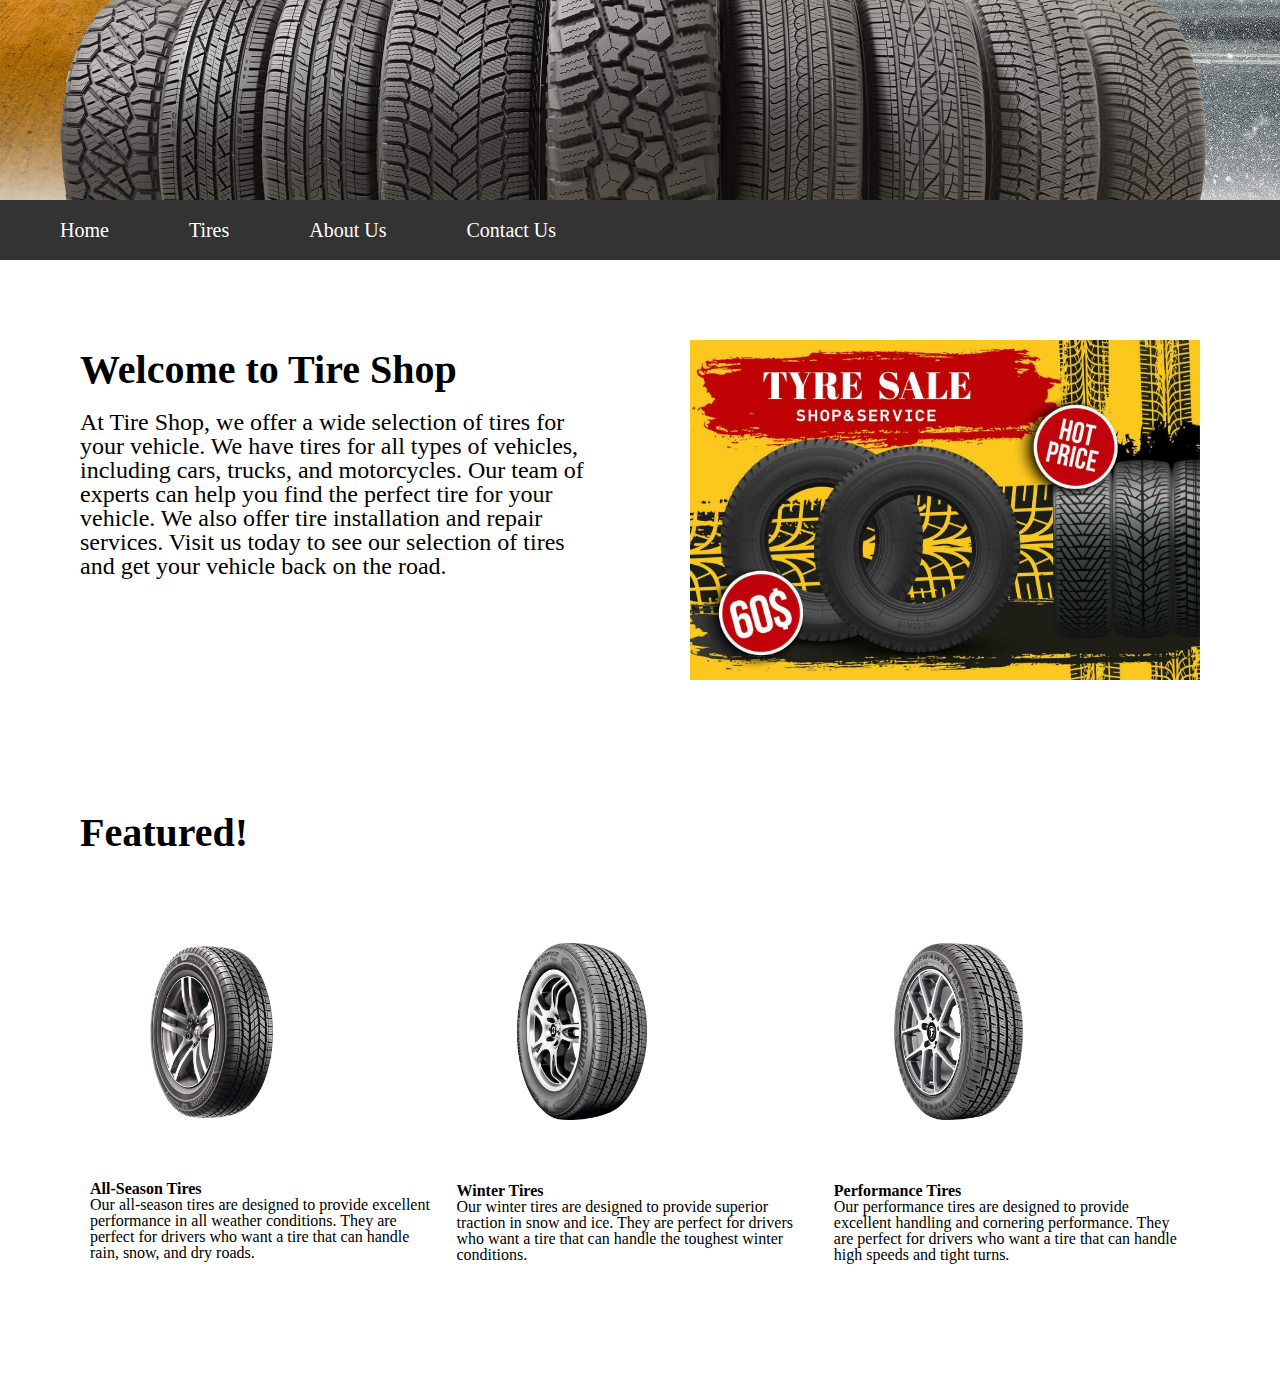
<file: index.html>
<!DOCTYPE html>
<html lang="en">
<head>
    <meta charset="UTF-8">
    <meta name="viewport" content="width=device-width, initial-scale=1.0">
    <link rel="stylesheet" href="style.css">
    <script src="script.js" defer></script>
    <title>Tire Shop</title>
</head>
<body>
    <header class="main-image">
    </header>
    <nav class="nav-bar">
        <ul class="nav-bar-items">
            <li><a href="/">Home</a></li>
            <li><a href="tires.html">Tires</a></li>
            <li><a href="about-us.html">About Us</a></li>
            <li><a href="contact-us.html">Contact Us</a></li>
        </ul>
    </nav>


    <div class="contents">
        <div class="main-content">
            <div class="main-content-item">
                <h2>Welcome to Tire Shop</h2>
                <p>At Tire Shop, we offer a wide selection of tires for your vehicle. We have tires for all types of vehicles, including cars, trucks, and motorcycles. Our team of experts can help you find the perfect tire for your vehicle. We also offer tire installation and repair services. Visit us today to see our selection of tires and get your vehicle back on the road.</p>
            </div>
            <div class="main-content-item">
                <img class="promo-image" src="img/tire-sale-promo.jpeg" alt="tire-sale-promo">
            </div>
        </div>


    <div class="featured-products-section">
        <h2>Featured!</h2>
        <div class="featured-products-wrapper horizontal">
            <div class="featured-product">
                <img src="img/all-season.jpeg" alt="tire1">
                <h3>All-Season Tires</h3>
                <p>Our all-season tires are designed to provide excellent performance in all weather conditions. They are perfect for drivers who want a tire that can handle rain, snow, and dry roads.</p>
            </div>
            <div class="featured-product">
                <img src="img/winter-tire.jpeg" alt="tire2">
                <h3>Winter Tires</h3>
                <p>Our winter tires are designed to provide superior traction in snow and ice. They are perfect for drivers who want a tire that can handle the toughest winter conditions.</p>
            </div>
            <div class="featured-product">
                <img src="img/performance-tire.jpeg" alt="tire3">
                <h3>Performance Tires</h3>
                <p>Our performance tires are designed to provide excellent handling and cornering performance. They are perfect for drivers who want a tire that can handle high speeds and tight turns.</p>
            </div>
        </div>
    </div>   
</body>
</html>
</file>
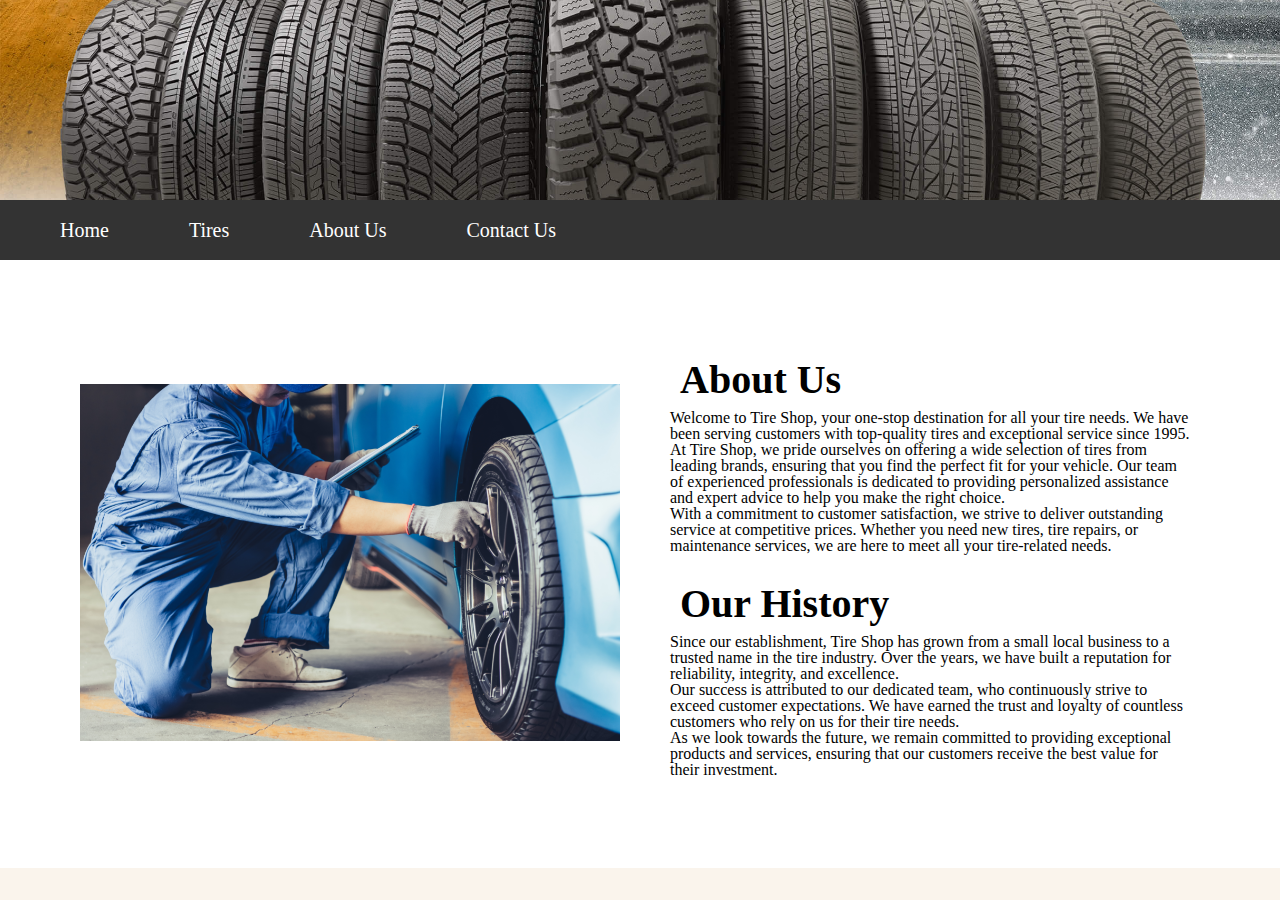
<file: about-us.html>
<!DOCTYPE html>
<html lang="en">
<head>
    <meta charset="UTF-8">
    <meta name="viewport" content="width=device-width, initial-scale=1.0">
    <link rel="stylesheet" href="style.css">
    <link rel="stylesheet" href="about-us.css">
    <script src="script.js" defer></script>
    <title>Tire Shop</title>
</head>
<body>
    <header class="main-image">
    </header>
    <nav class="nav-bar">
        <ul class="nav-bar-items">
            <li><a href="/">Home</a></li>
            <li><a href="tires.html">Tires</a></li>
            <li><a href="about-us.html">About Us</a></li>
            <li><a href="contact-us.html">Contact Us</a></li>
        </ul>
    </nav>
    <div class="contents about-us-page">
        <section class="about-us">
            <div class="about-us-child about-us-image">
                <img src="img/about-us.png" alt="About Us Image">
            </div>
            <div class="about-us-child about-us-content">
                <div class="about-us-description">
                    <h2>About Us</h2>
                    <p>Welcome to Tire Shop, your one-stop destination for all your tire needs. We have been serving customers with top-quality tires and exceptional service since 1995.</p>
                    <p>At Tire Shop, we pride ourselves on offering a wide selection of tires from leading brands, ensuring that you find the perfect fit for your vehicle. Our team of experienced professionals is dedicated to providing personalized assistance and expert advice to help you make the right choice.</p>
                    <p>With a commitment to customer satisfaction, we strive to deliver outstanding service at competitive prices. Whether you need new tires, tire repairs, or maintenance services, we are here to meet all your tire-related needs.</p>
                </div>
                <div class="about-us-sub">
                    <h2>Our History</h2>
                    <p>Since our establishment, Tire Shop has grown from a small local business to a trusted name in the tire industry. Over the years, we have built a reputation for reliability, integrity, and excellence.</p>
                    <p>Our success is attributed to our dedicated team, who continuously strive to exceed customer expectations. We have earned the trust and loyalty of countless customers who rely on us for their tire needs.</p>
                    <p>As we look towards the future, we remain committed to providing exceptional products and services, ensuring that our customers receive the best value for their investment.</p>
                </div>
            </div>
        </section>
    </div>
</body>
</html>
</file>
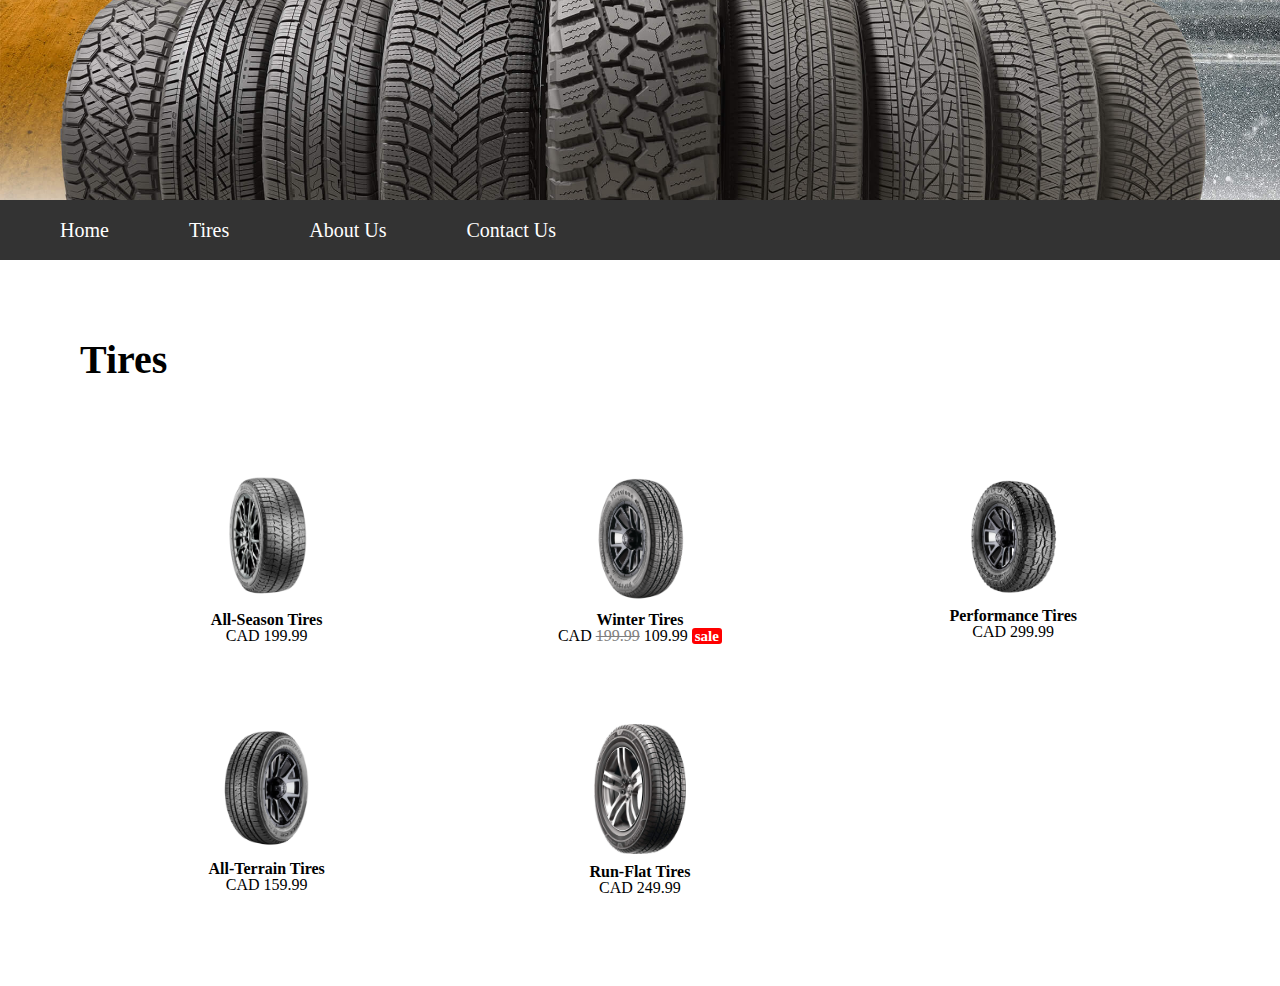
<file: tires.html>
<!DOCTYPE html>
<html lang="en">
<head>
    <meta charset="UTF-8">
    <meta name="viewport" content="width=device-width, initial-scale=1.0">
    <link rel="stylesheet" href="style.css">
    <link rel="stylesheet" href="tires.css">
    <script src="script.js" defer></script>
    <title>Tire Shop</title>
</head>
<body>
    <header class="main-image">
    </header>
    <nav class="nav-bar">
        <ul class="nav-bar-items">
            <li><a href="/">Home</a></li>
            <li><a href="tires.html">Tires</a></li>
            <li><a href="about-us.html">About Us</a></li>
            <li><a href="contact-us.html">Contact Us</a></li>
        </ul>
    </nav>

    <div class="contents tires-page">
        <h2 class="tires-list-title">
            Tires
        </h2>
        <div class="tire-product-list">
            <div class="tire-product">
                <img src="img/tire1.png" alt="tire1">
                <h3>All-Season Tires</h3>
                <p>CAD 199.99</p>
            </div>
            <div class="tire-product">
                <img src="img/tire2.png" alt="tire2">
                <h3>Winter Tires</h3>
                <p>CAD <span class="strike-through">199.99</span> 109.99  <span class="sale-badge">sale</span></p> 
            </div>
            <div class="tire-product">
                <img src="img/tire3.jpeg" alt="tire3">
                <h3>Performance Tires</h3>
                <p>CAD 299.99</p>
            </div>
            <div class="tire-product">
                <img src="img/tire4.jpeg" alt="tire4">
                <h3>All-Terrain Tires</h3>
                <p>CAD 159.99</p>
            </div>
            <div class="tire-product">
                <img src="img/all-season.jpeg" alt="tire5">
                <h3>Run-Flat Tires</h3>
                <p>CAD 249.99</p>
            </div>
        </div>
    </div>
</body>
</html>
</file>
<file: about-us.css>
.about-us-image img {
    width: 100%;
}

.about-us-image {
    flex: 1;
}

.about-us {
    display: flex;
    justify-content: center;
    align-items: center;
    flex-direction: row;
    padding: 30px;
}

.about-us-content {
    flex: 1;
    display: flex;
    flex-direction: column;
}

.about-us-child {
    margin: 20px;
}

.about-us-child > div {
    margin: 10px;
}

.about-us-child > div > h2 {
    font-size: 40px;
    margin: 10px;
}

/* for mobile */
@media only screen and (max-width: 425px) {
    .contents.about-us-page {
        padding: 0;
    }

    .about-us {
        flex-direction: column;
        padding: 20px;
    }

    .about-us-content {
        padding: 0px;
    }

    .about-us-child > div > h2 {
        font-size: 30px;
    }
}

/* for tablet */
@media only screen and (min-width: 426px) and (max-width: 1024px) {
    .about-us {
        flex-direction: column;
        padding: 20px;
    }

    .about-us-content {
        padding: 20px;
    }

    .about-us-child > div > h2 {
        font-size: 30px;
    }
}
</file>
<file: tires.css>
.contents.tires-page {
    padding: 80px;
    width: 100%;
}

.tire-product-list {
    display: flex;
    flex-wrap: wrap;
    background-color: white;
}

.tire-product {
    flex-basis: calc(33.33% - 20px);
    margin-bottom: 20px;
    margin: 10px;

    display: flex;
    flex-direction: column;
    justify-content: center;
    align-items: center;
}

.tire-product img {
    width: 60%;
    padding: 60px 60px 10px 60px;
}

span.strike-through {
    text-decoration: line-through;
    color: grey;
}

/* css for sale badge */
.sale-badge {
    background-color: red;
    border-radius: 3px;
    color: white;
    padding: 0 3px;
    font-size: 15px;
    font-weight: bold;
}

/* for mobile */
@media only screen and (max-width: 425px) {
    .contents.tires-page {
        padding: 30px;
        width: 100%;
    }

    .tire-product {
        flex-basis: calc(100% - 20px);
    }
 
    .tire-product img {
        width: 50%;
        padding: 10px;
    }
}

/* for tablet */
@media only screen and (min-width: 426px) and (max-width: 1024px) {
    .contents.tires-page {
        padding: 30px;
    }

    .tire-product {
        flex-basis: calc(50% - 20px);
    }

    .tire-product img {
        width: 50%;
        padding: 10px;
    }
}
</file>
<file: style.css>
/* CSS Reset */
html,
body,
div,
span,
applet,
object,
iframe,
h1,
h2,
h3,
h4,
h5,
h6,
p,
blockquote,
pre,
a,
abbr,
acronym,
address,
big,
cite,
code,
del,
dfn,
em,
font,
img,
ins,
kbd,
q,
s,
samp,
small,
strike,
strong,
sub,
sup,
tt,
var,
b,
u,
i,
center,
dl,
dt,
dd,
ol,
ul,
li,
fieldset,
form,
label,
legend,
table,
caption,
tbody,
tfoot,
thead,
tr,
th,
td {
    margin: 0;
    padding: 0;
    border: 0;
    outline: 0;
    font-size: 100%;
    vertical-align: baseline;
    background: transparent;
    box-sizing: border-box;
}

/* Normalize */
body {
    line-height: 1;
}

ol,
ul {
    list-style: none;
}

blockquote,
q {
    quotes: none;
}

blockquote:before,
blockquote:after,
q:before,
q:after {
    content: "";
    content: none;
}

table {
    border-collapse: collapse;
    border-spacing: 0;
}

h2 {
    font-size: 40px;
    margin-bottom: 20px;
}

/* Custom */

body {
    width: 100%;
    background-color: rgb(250, 244, 236)
}

.main-image {
    background-image: url('img/tires.jpeg');
    background-position: center;
    background-repeat: no-repeat;
    background-size: cover;
    width: 100%;
    height: 200px;
}

.nav-bar .nav-bar-items {
    display: flex;
    flex-direction: row;
    justify-content:flex-start;
    align-items: center;
    padding: 10px 20px;
    background-color: #333;
    color: white;
}

.nav-bar .nav-bar-items li {
    margin: 10px 40px;
}

.nav-bar .nav-bar-items a {
    font-size: 20px;
    color: white;
    text-decoration: none;
}

.contents {
    padding: 30px;
    width: 100%;
    background-color: white;
}

.main-content {
    margin: 0px;
    display: flex;
    justify-content: center;
    background-color: white;;
}

.main-content-item {
    margin: 50px;
}

.main-content-item > h2 {
    font-size: 40px;
    margin: 10px 0 20px;
}

.main-content-item > p {
    font-size: 24px;
}

.main-content-item:nth-child(1) {
    flex: 1
}

.main-content-item:nth-child(2) {
    flex: 1
}

.promo-image {
    /* max-height: 60vh; */
    width: 100%;;
}

.featured-products-section {
    background-color: white;
    margin: 20px 0;
    padding: 50px;
}

.featured-products-section > h2 {
    font-size: 40px;
    margin: 10px 0 20px;
}

.featured-products-wrapper.horizontal {
    display: flex;
    flex-direction: row;
    justify-content: center;
    align-items: center;
}

.featured-product {
    margin: 10px;
}

.featured-product > img {
    width: 70%;
    padding: 60px;
}



/* for mobile */
@media only screen and (max-width: 425px) {
    body {
        background-color: lightblue;
    }

    .main-image {
        height: 150px;
    }

    .nav-bar .nav-bar-items {
        flex-direction: column;
        align-items: flex-start;
        padding: 10px;
    }

    .nav-bar .nav-bar-items li {
        margin: 10px 0;
    }

    .main-content {
        flex-direction: column;
    }

    .main-content-item {
        margin: 20px 0;
    }

    .main-content-item > h2 {
        font-size: 30px;
        margin: 10px 0 10px;
    }

    .main-content-item > p {
        font-size: 18px;
    }

    .promo-image {
        max-height: 300px;
    }

    .featured-products-section {
        padding: 30px;
    }

    .featured-products-section > h2 {
        font-size: 30px;
        margin: 10px 0 20px;
    }

    .featured-products-wrapper.horizontal {
        flex-wrap: wrap;
    }

    .featured-product {
        margin: 10px 0;
    }

    .featured-product > img {
        width: 100%;
        padding: 20px;
    }
}

/* for tablet */
@media only screen and (min-width: 426px) and (max-width: 1024px) {
    body {
        background-color: lightgreen;
    }

    .main-image {
        height: 150px;
    }

    .nav-bar .nav-bar-items {
        align-items: flex-start;
        padding: 10px;
    }

    .main-content {
        flex-direction: column;
    }

    .main-content-item {
        margin: 20px 0;
    }

    .main-content-item > h2 {
        font-size: 30px;
        margin: 10px 0 10px;
    }

    .main-content-item > p {
        font-size: 18px;
    }

    .featured-products-section {
        padding: 30px;
    }

    .featured-products-section > h2 {
        font-size: 30px;
        margin: 10px 0 20px;
    }

    .featured-products-wrapper.horizontal {
        flex-wrap: wrap;
    }

    .featured-product {
        margin: 10px 0;
        display: flex;
        flex-direction: column;
        justify-content: center;
        align-items: center;
    }

    .featured-product > img {
        width: 40%;
        padding: 20px;
    }
}
</file>
